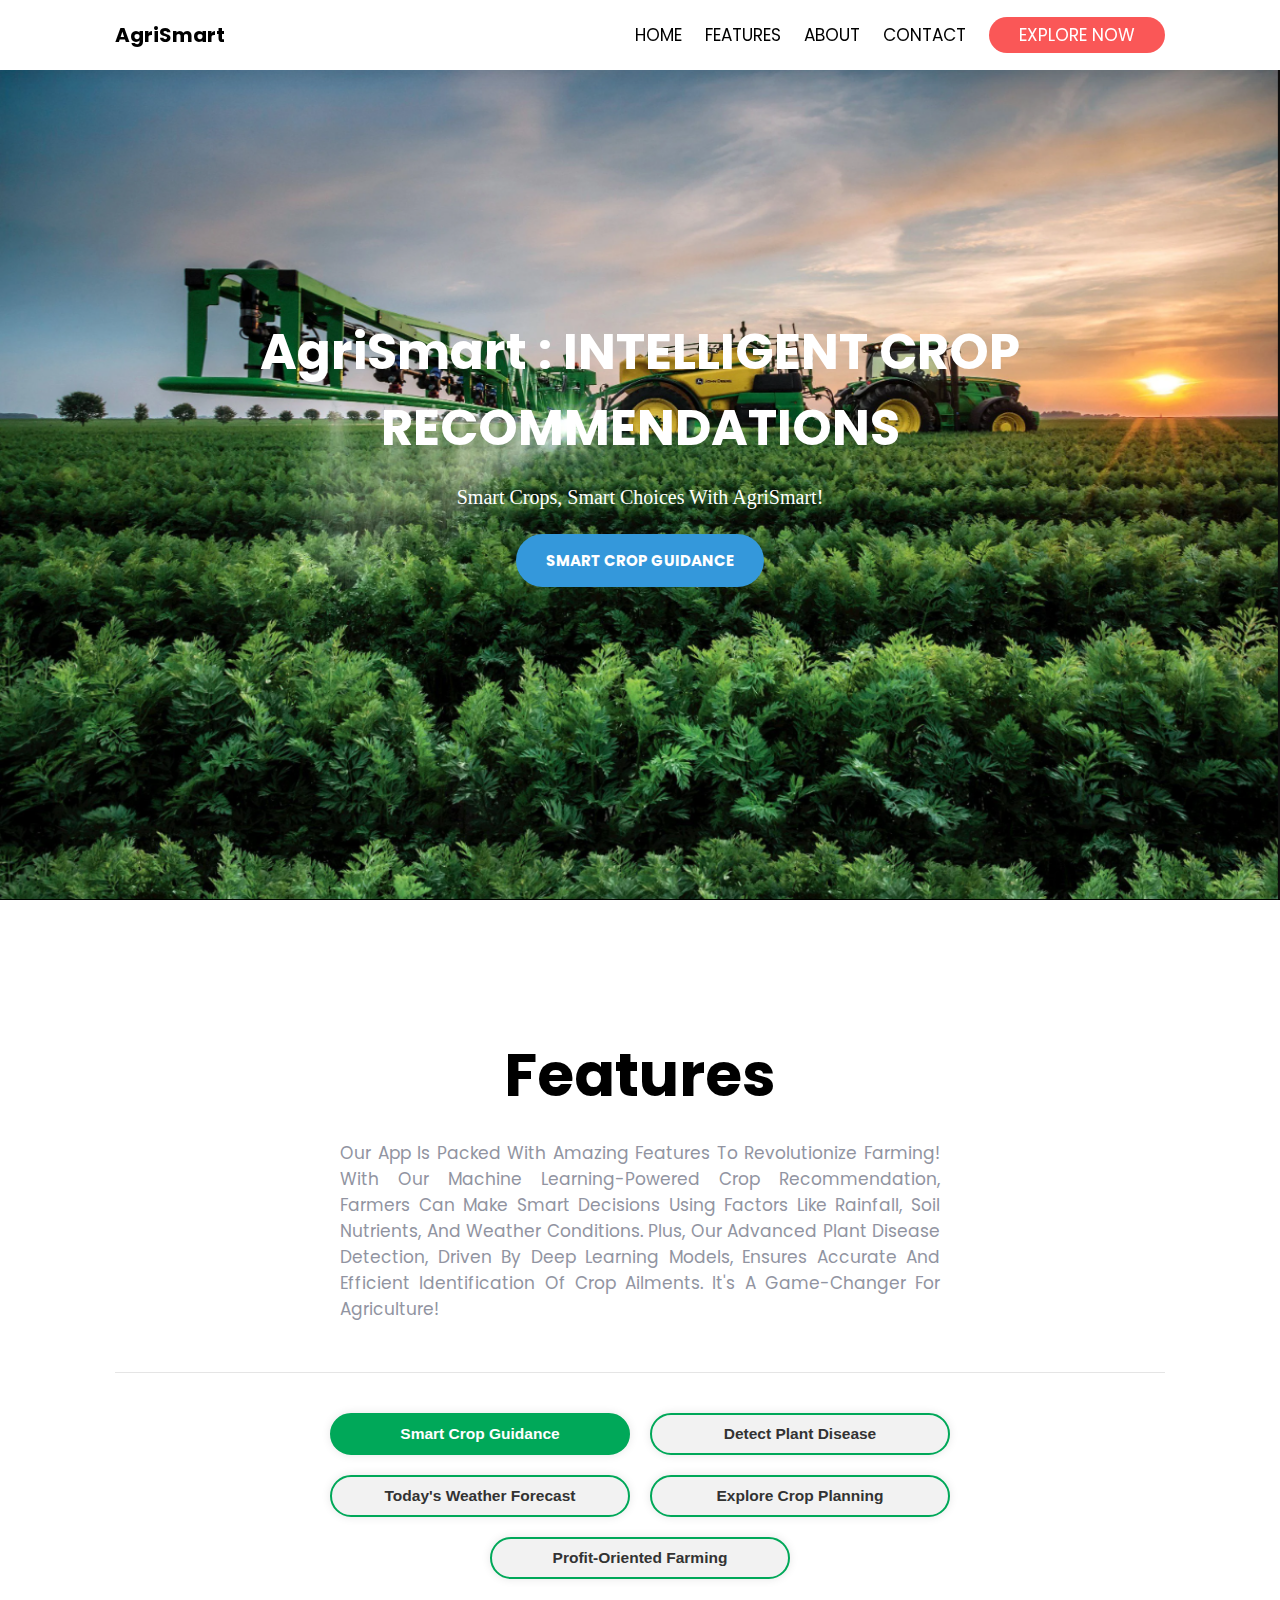
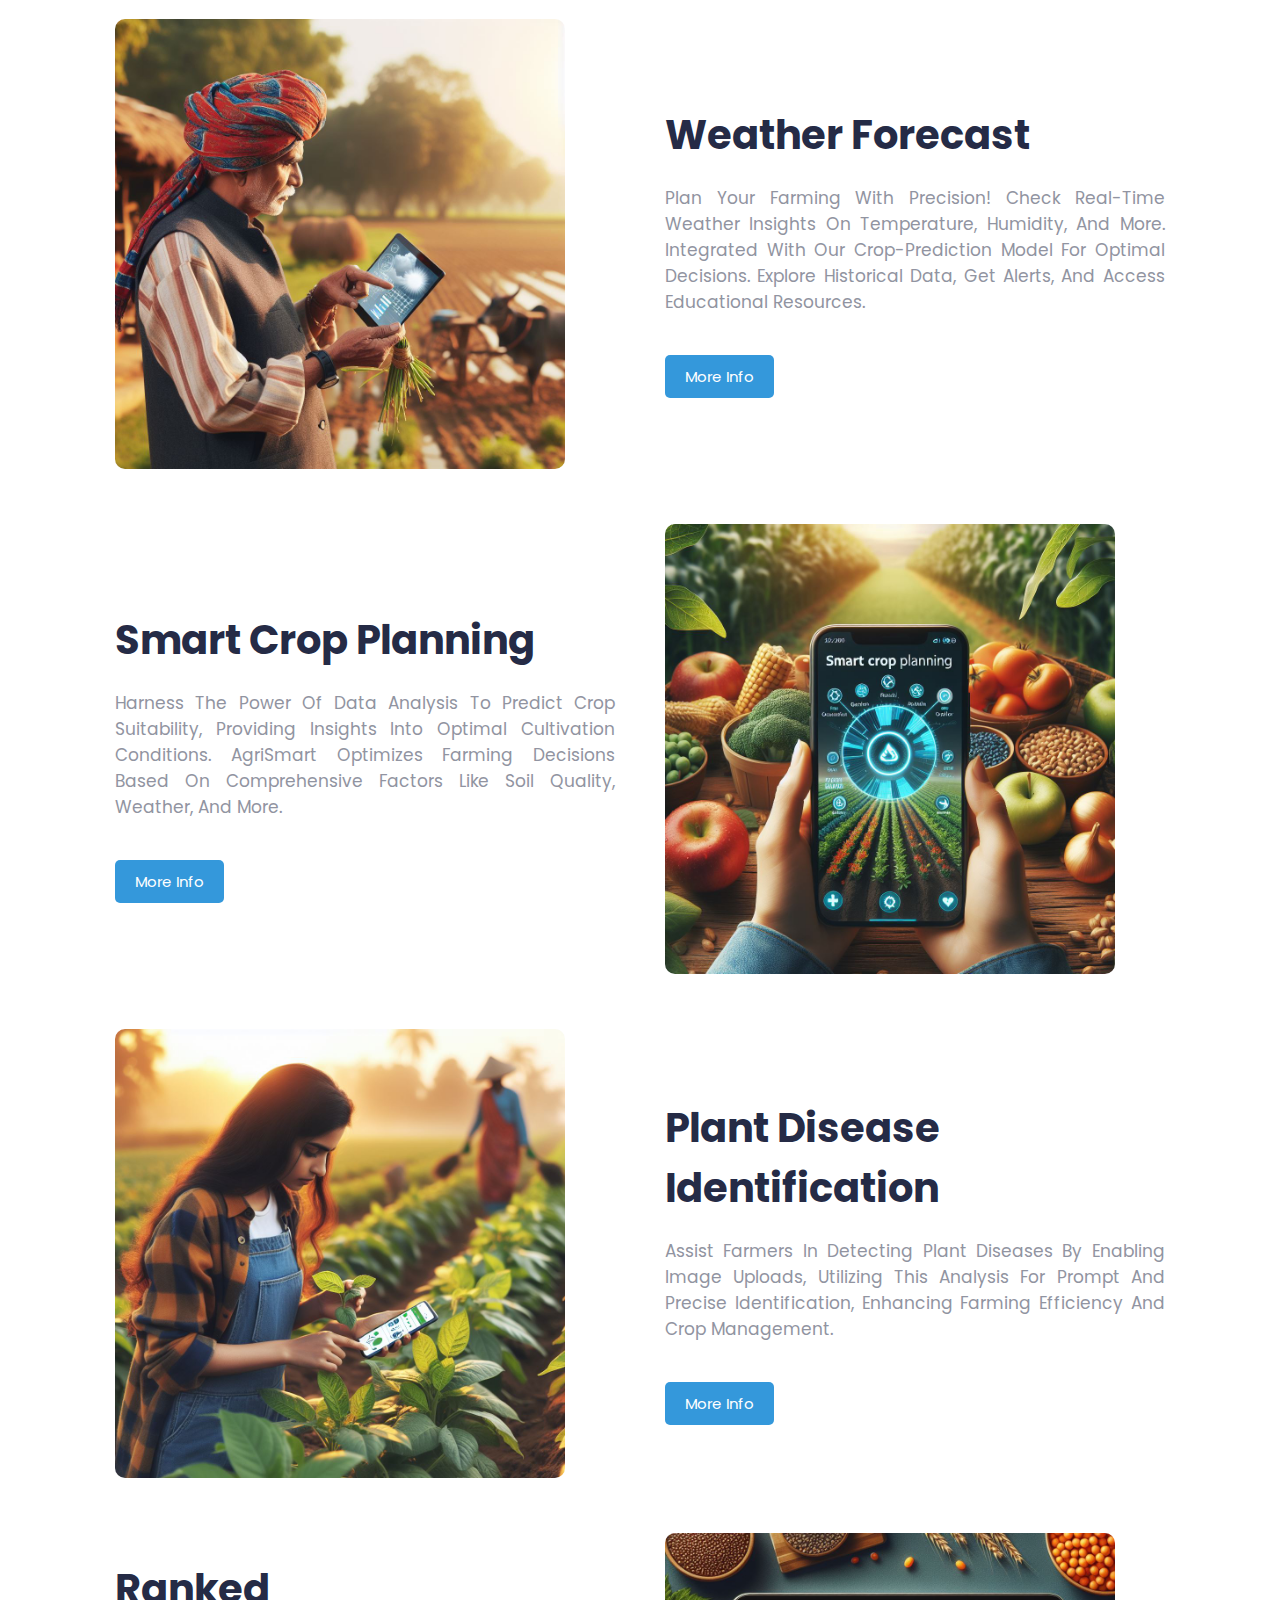
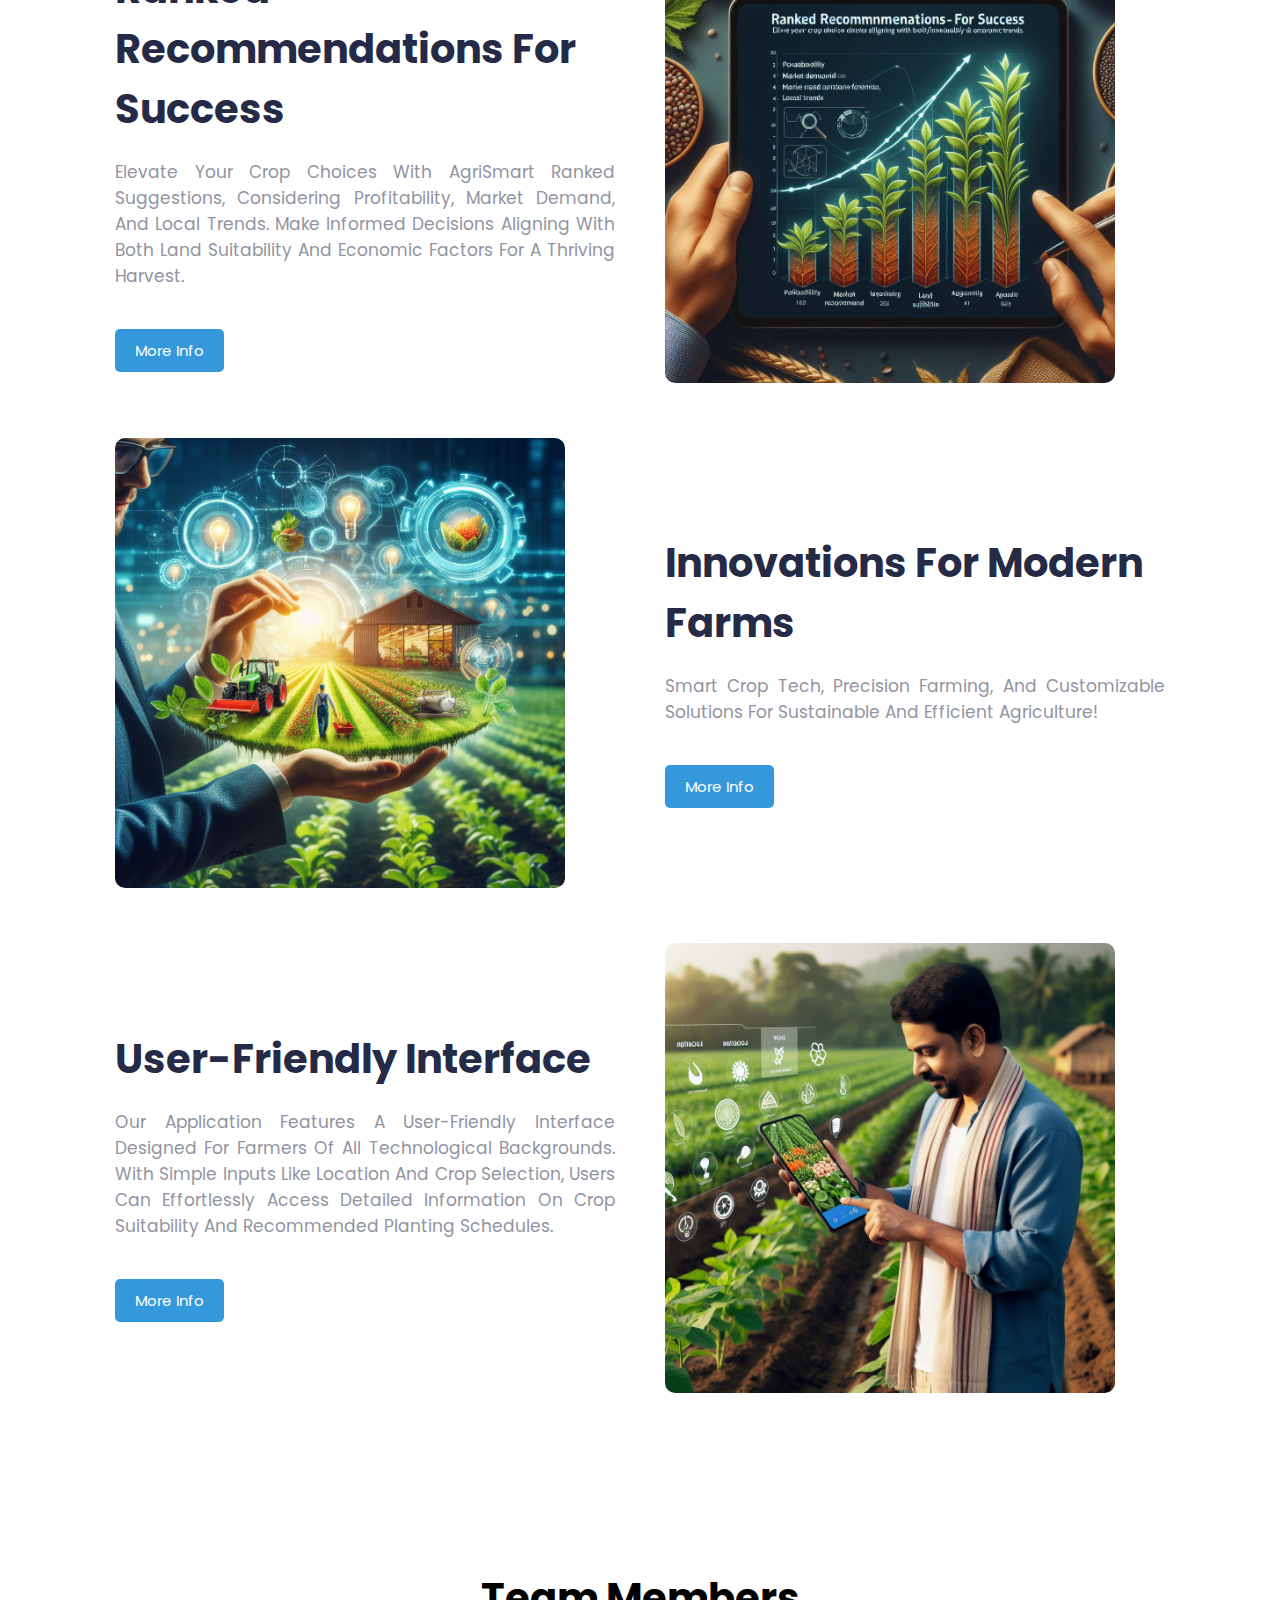
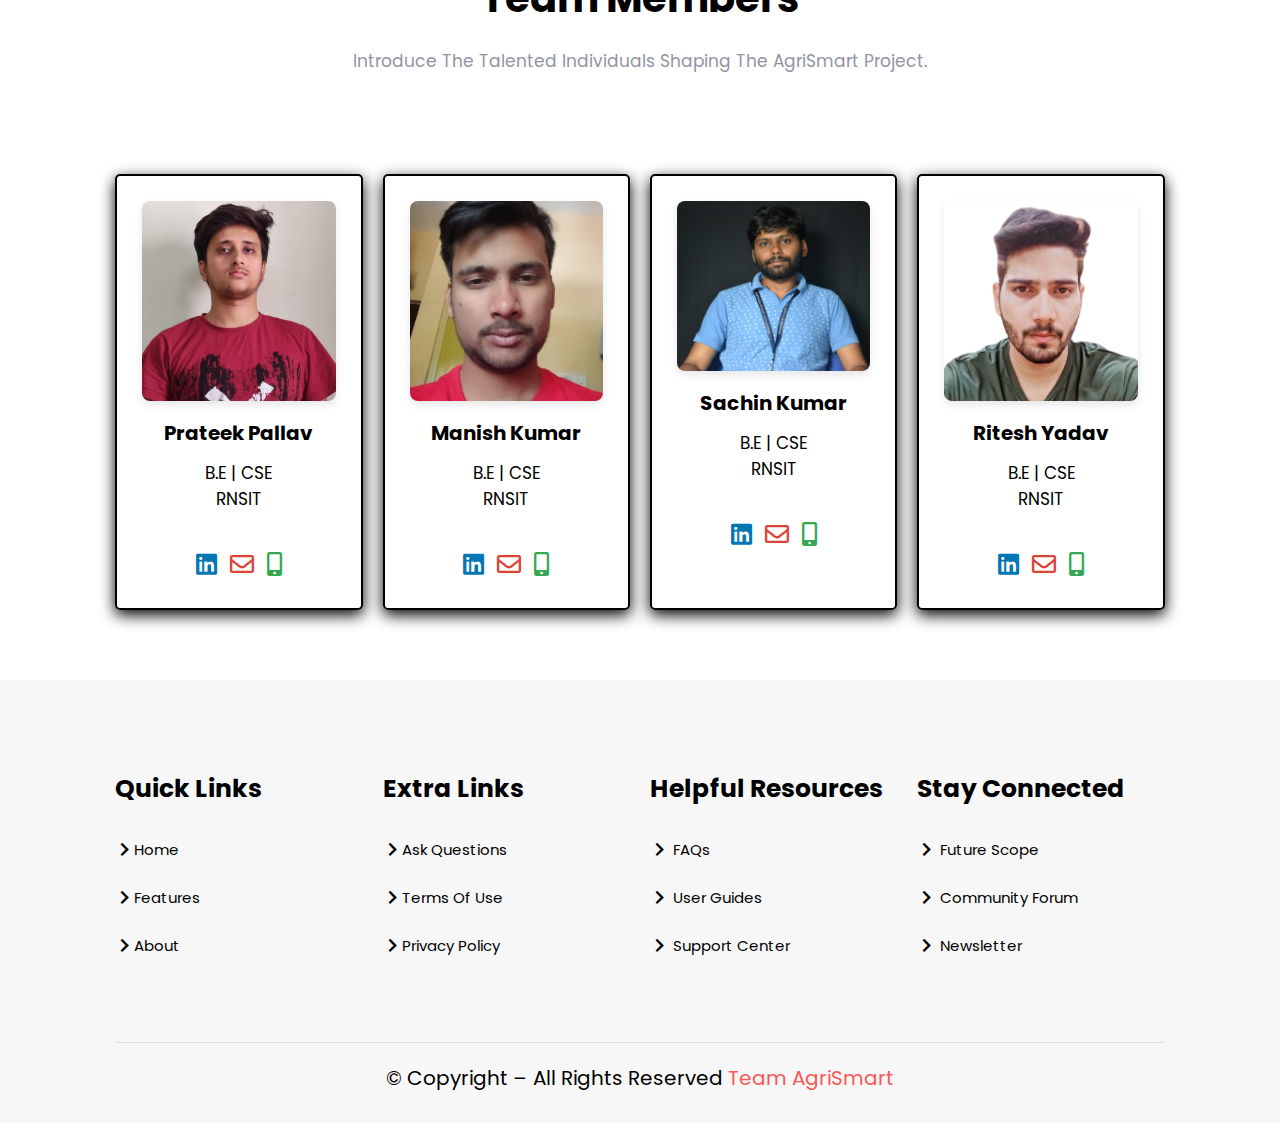
<file: index.html>
<!DOCTYPE html>
<html lang="en">

<head>
    <meta charset="UTF-8">
    <meta http-equiv="X-UA-Compatible" content="IE=edge">
    <meta name="viewport" content="width=device-width, initial-scale=1.0">
    <title>AgriSmart</title>
    <link rel="stylesheet" href="css/style.css">
    <link rel="stylesheet" href="https://cdnjs.cloudflare.com/ajax/libs/font-awesome/5.15.4/css/all.min.css">

</head>

<body>
    <!-- navbar sections starts  -->
    <header class="header">
        <div class="logo">
            <h1>AgriSmart</h1>
        </div>

        <nav class="navbar">
            <a href="#home">Home</a>
            <a href="#features">Features</a>
            <a href="#about">About</a>
            <a href="#footer">Contact</a>
            <a href="explore/index.html" class="btn">EXPLORE NOW</a>
        </nav>


        <div class="fas fa-bars" id="menu-btn"></div>
    </header>
    <!-- navbar sections ends  -->


    <!-- home section stars  -->

    <section class="home" id="home">
        <div class="content">
            <h1>AgriSmart : INTELLIGENT CROP RECOMMENDATIONS</h1>
            <p>Smart Crops, Smart Choices with AgriSmart!</p>

            <a href="https://agrismart-crop-recom.streamlit.app/" class="home-btn" target="_blank ">Smart crop guidance</a>

        </div>

        <div class="image">
            <img class="image" src="images/front.png" alt="heading-image">
        </div>
    </section>

    <!-- home section ends -->

    <!-- features sectin starts  -->

    <section class="features" id="features">
        <div class="heading">
            <h1>Features</h1>
            <p>
                Our app is packed with amazing features to revolutionize farming! With our machine learning-powered
                crop recommendation, farmers can make smart decisions using factors like rainfall, soil nutrients, and
                weather conditions. Plus, our advanced plant disease detection, driven by deep learning models, ensures
                accurate and efficient identification of crop ailments. It's a game-changer for agriculture!</p>
        </div>

        <div class="button-container0">
            <a href="https://agrismart-crop-recom.streamlit.app/" class="buttonn active">Smart Crop Guidance</a>
            <a href="https://agrismart-plant-dis.streamlit.app/" class="buttonn">Detect Plant Disease</a>
            <a href="weather-forecast/index.html" class="buttonn">Today's Weather Forecast</a>
            <a href="explore/index.html" class="buttonn">Explore Crop Planning</a>
            <a href="developing-phase/index.html" class="buttonn">Profit-Oriented Farming</a>
        </div>

        <div class="row">
            <!-- 0 Tab  -->
            <div class="image">
                <img src="images/weather.jpg" alt="crop-planning" class="rounded-corner-image">
            </div>

            <div class="content">
                <h1>weather Forecast</h1>
                <p>Plan Your Farming With Precision! Check Real-Time Weather Insights On Temperature, Humidity, And
                    More. Integrated With Our Crop-Prediction Model For Optimal Decisions. Explore Historical Data, Get
                    Alerts, And Access Educational Resources.</p>
                <a href="#" class="all-btn">more info</a>
            </div>

            <!-- 0 Tab  -->

            <!-- 1 Tab  -->

            <div class="content">
                <h1>Smart Crop Planning</h1>
                <p>Harness the power of data analysis to predict crop suitability, providing insights into optimal
                    cultivation conditions. AgriSmart optimizes farming decisions based on comprehensive factors like
                    soil quality, weather, and more.</p>
                <a href="#" class="all-btn">more info</a>
            </div>

            <div class="image">
                <img src="images/crop-planning.jpg" alt="crop-planning" class="rounded-corner-image">
            </div>

            <!-- 1 Tab  -->

            <!-- 2 Tab  -->
            <div class="image">
                <img src="images/desease-dect.jpeg" alt="Disease-Detection" class="rounded-corner-image">
            </div>

            <div class="content">
                <h1>Plant Disease Identification</h1>
                <p> Assist farmers in detecting plant diseases by enabling image uploads, utilizing this analysis for
                    prompt and precise identification, enhancing farming efficiency and crop management.
                </p>
                <a href="#" class="all-btn">more info</a>
            </div>

            <!-- 2 Tab  -->

            <!-- 3 Tab  -->

            <div class="content">
                <h1>Ranked Recommendations for Success</h1>
                <p> Elevate your crop choices with AgriSmart ranked suggestions, considering profitability, market
                    demand, and local trends. Make informed decisions aligning with both land suitability and economic
                    factors for a thriving harvest.
                </p>

                <a href="#" class="all-btn">more info</a>
            </div>

            <div class="image">
                <img src="images/ranked.jpg" alt="ranked-recommendations" class="rounded-corner-image">
            </div>

            <!-- 3 Tab  -->

            <!-- 4 Tab  -->

            <div class="image">
                <img src="images/modern-farm.jpg" alt="modern-farms" class="rounded-corner-image">
            </div>

            <div class="content">
                <h1>Innovations for Modern Farms</h1>
                <p>Smart Crop Tech, Precision Farming, and Customizable Solutions for Sustainable and Efficient
                    Agriculture!</p>
                <a href="#" class="all-btn">more info</a>
            </div>

            <!-- 4 Tab  -->

            <!-- 5 Tab  -->

            <div class="content">
                <h1>User-Friendly Interface</h1>
                <p>Our application features a user-friendly interface designed for farmers of all technological
                    backgrounds. With simple inputs like location and crop selection, users can effortlessly access
                    detailed information on crop suitability and recommended planting schedules. </p>
                <a href="#" class="all-btn">more info</a>
            </div>

            <div class="image">
                <img src="images/User-Friendly.jpeg" alt="user-friendly" class="rounded-corner-image">
            </div>

            <!-- 5 Tab  -->
        </div>
    </section>


    <!-- features sectin ends -->


    <!-- about section starts  -->

    <section class="about" id="about">
        <div class="heading">
            <h1>Team Members</h1>
            <p>Introduce the talented individuals shaping the AgriSmart project.</p>
        </div>

        <div class="box-container">
            <div class="box">
                <img src="images/prateek.jpg" alt="member-1">
                <h3>Prateek Pallav</h3>
                <p>B.E | CSE <br> RNSIT</p>
                <a href="https://www.linkedin.com/in/prateek-pallav-5a991128b/" target="_blank">
                    <i class="fab fa-linkedin"></i>
                </a>
                <a href="mailto:prateekpallav52@gmail.com" target="_blank">
                    <i class="far fa-envelope"></i>
                </a>
                <a href="tel:+918405804420">
                    <i class="fas fa-mobile-alt"></i>
                </a>
            </div>
            

            <div class="box">
                <img src="images/mnsh.jpg" alt="member-2">

                <h3>Manish Kumar</h3>
                <p> B.E | CSE <br> RNSIT</p>
                <a href="https://www.linkedin.com/in/manish-kumar-ab9636244" target="_blank">
                    <i class="fab fa-linkedin"></i>
                </a>
                <a href="mailto:1rn20cs082.manishkumar@rnsit.ac.in" target="_blank">
                    <i class="far fa-envelope"></i>
                </a>
                <a href="tel:+916203658716">
                    <i class="fas fa-mobile-alt"></i>
                </a>
            </div>

            <div class="box">
                <img src="images/sachin.jpg" alt="member-3">
                <h3>Sachin Kumar</h3>
                <p> B.E | CSE <br> RNSIT</p>
                <a href="https://www.linkedin.com/in/sachin-kumar-400aa6267/" target="_blank">
                    <i class="fab fa-linkedin"></i>
                </a>
                <a href="mailto:1rn20cs119.sachinkumar@rnsit.ac.in" target="_blank">
                    <i class="far fa-envelope"></i>
                </a>
                <a href="tel:+916202016151">
                    <i class="fas fa-mobile-alt"></i>
                </a>
            </div>

            <div class="box">
                <img src="images/ritesh.png" alt="member-4">

                <h3>Ritesh Yadav</h3>
                <p> B.E | CSE <br> RNSIT</p>
                <a href="https://www.linkedin.com/in/ritesh-yadav-7b2b5220b?utm_source=share&utm_campaign=share_via&utm_content=profile&utm_medium=android_app" target="_blank">
                    <i class="fab fa-linkedin"></i>
                </a>
                <a href="mailto:akash311111@gmail.com" target="_blank">
                    <i class="far fa-envelope"></i>
                </a>
                <a href="tel:+916306035863">
                    <i class="fas fa-mobile-alt"></i>
                </a>
            </div>
        </div>
    </section>

    <!-- about section ends -->



    <!-- footer section starts  -->

    <section class="footer" id="footer">
        <div class="box-container">
            <div class="box">
                <h3>quick links</h3>
                <a href="#home"><i class="fas fa-chevron-right"></i>home</a>
                <a href="#features"><i class="fas fa-chevron-right"></i>features</a>
                <a href="#about"><i class="fas fa-chevron-right"></i>about</a>
            </div>

            <div class="box">
                <h3>extra links</h3>
                <a href="#"><i class="fas fa-chevron-right"></i>ask questions</a>
                <a href="#"><i class="fas fa-chevron-right"></i>terms of use</a>
                <a href="#"><i class="fas fa-chevron-right"></i>privacy policy</a>
            </div>


            <div class="box">
                <h3>Helpful Resources</h3>
                <a href="#"><i class="fas fa-chevron-right"></i> FAQs</a>
                <a href="#"><i class="fas fa-chevron-right"></i> User Guides</a>
                <a href="#"><i class="fas fa-chevron-right"></i> Support Center</a>
            </div>

            <div class="box">
                <h3>Stay Connected</h3>
                <a href="#"><i class="fas fa-chevron-right"></i> Future Scope</a>
                <a href="#"><i class="fas fa-chevron-right"></i> Community Forum</a>
                <a href="#"><i class="fas fa-chevron-right"></i> Newsletter</a>
            </div>
        </div>


        <div class="credit">© Copyright – All Rights Reserved
            <a href="" target="_blank"><span>Team AgriSmart</span> </a>
        </div>
    </section>

    <!-- footer section ends -->

    <script src="js/main.js"></script>
</body>

</html>
</file>
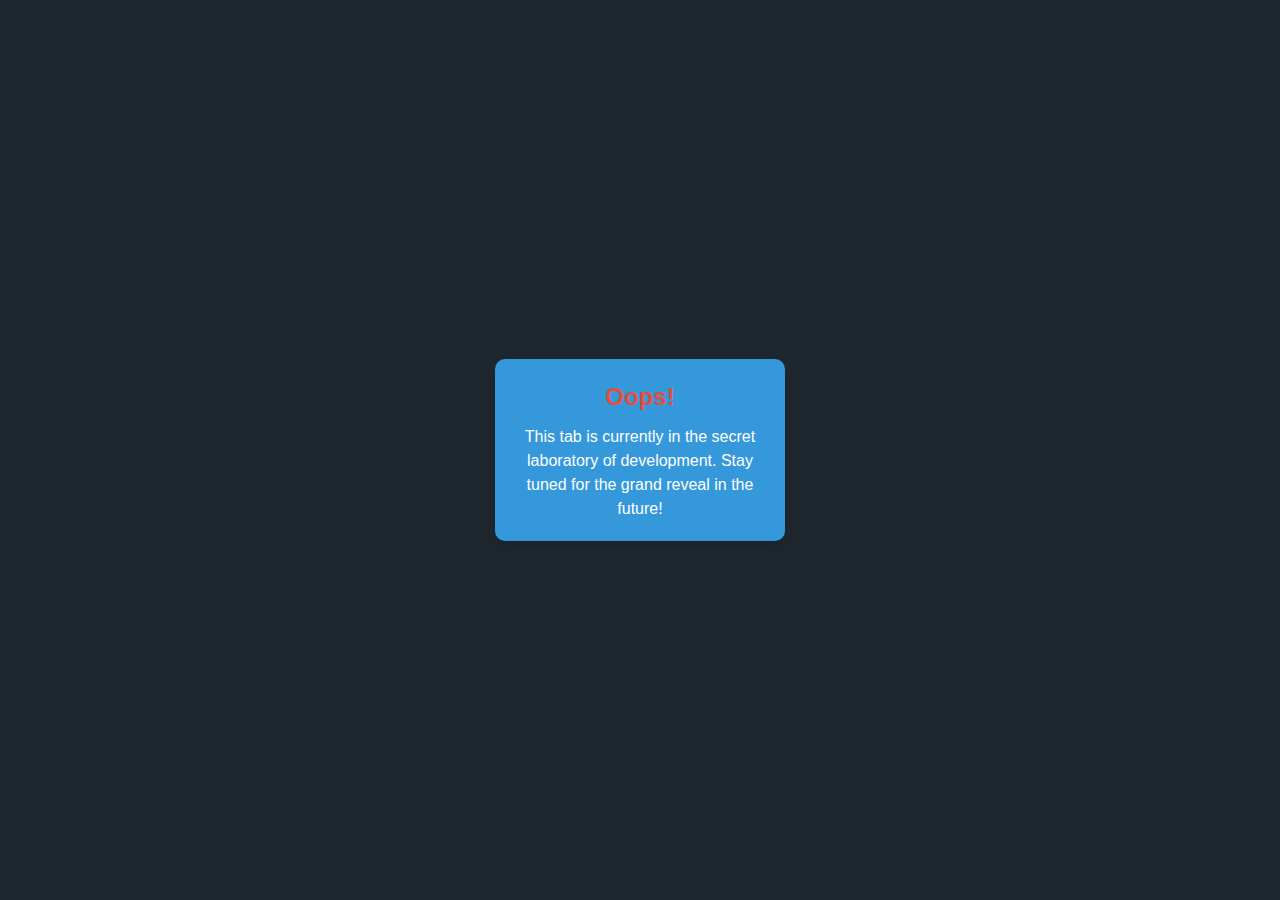
<file: developing-phase/index.html>
<!DOCTYPE html>
<html lang="en">
<head>
    <meta charset="UTF-8">
    <meta name="viewport" content="width=device-width, initial-scale=1.0">
    <title>Under Development Tab</title>
    <style>
        body {
            font-family: 'Roboto', sans-serif;
            margin: 0;
            padding: 0;
            display: flex;
            align-items: center;
            justify-content: center;
            height: 100vh;
            background-color: #1e272e;
            color: #ecf0f1;
        }

        .development-tab {
            background-color: #3498db;
            color: #ffffff;
            padding: 20px;
            border-radius: 10px;
            text-align: center;
            max-width: 250px;
            box-shadow: 0 4px 8px rgba(0, 0, 0, 0.1);
            animation: popUp 1s ease-in-out infinite alternate;
        }

        .development-tab .oops {
            color: #e74c3c;
            font-size: 24px;
            font-weight: bold;
            margin-bottom: 10px;
        }

        .development-tab p {
            margin: 0;
            font-size: 16px;
            line-height: 1.5;
        }

        @keyframes popUp {
            from {
                transform: scale(1);
            }
            to {
                transform: scale(1.05);
            }
        }
    </style>
</head>
<body>
    <div class="development-tab">
        <p class="oops">Oops!</p>
        <p>This tab is currently in the secret laboratory of development. Stay tuned for the grand reveal in the future!</p>
    </div>
</body>
</html>
</file>
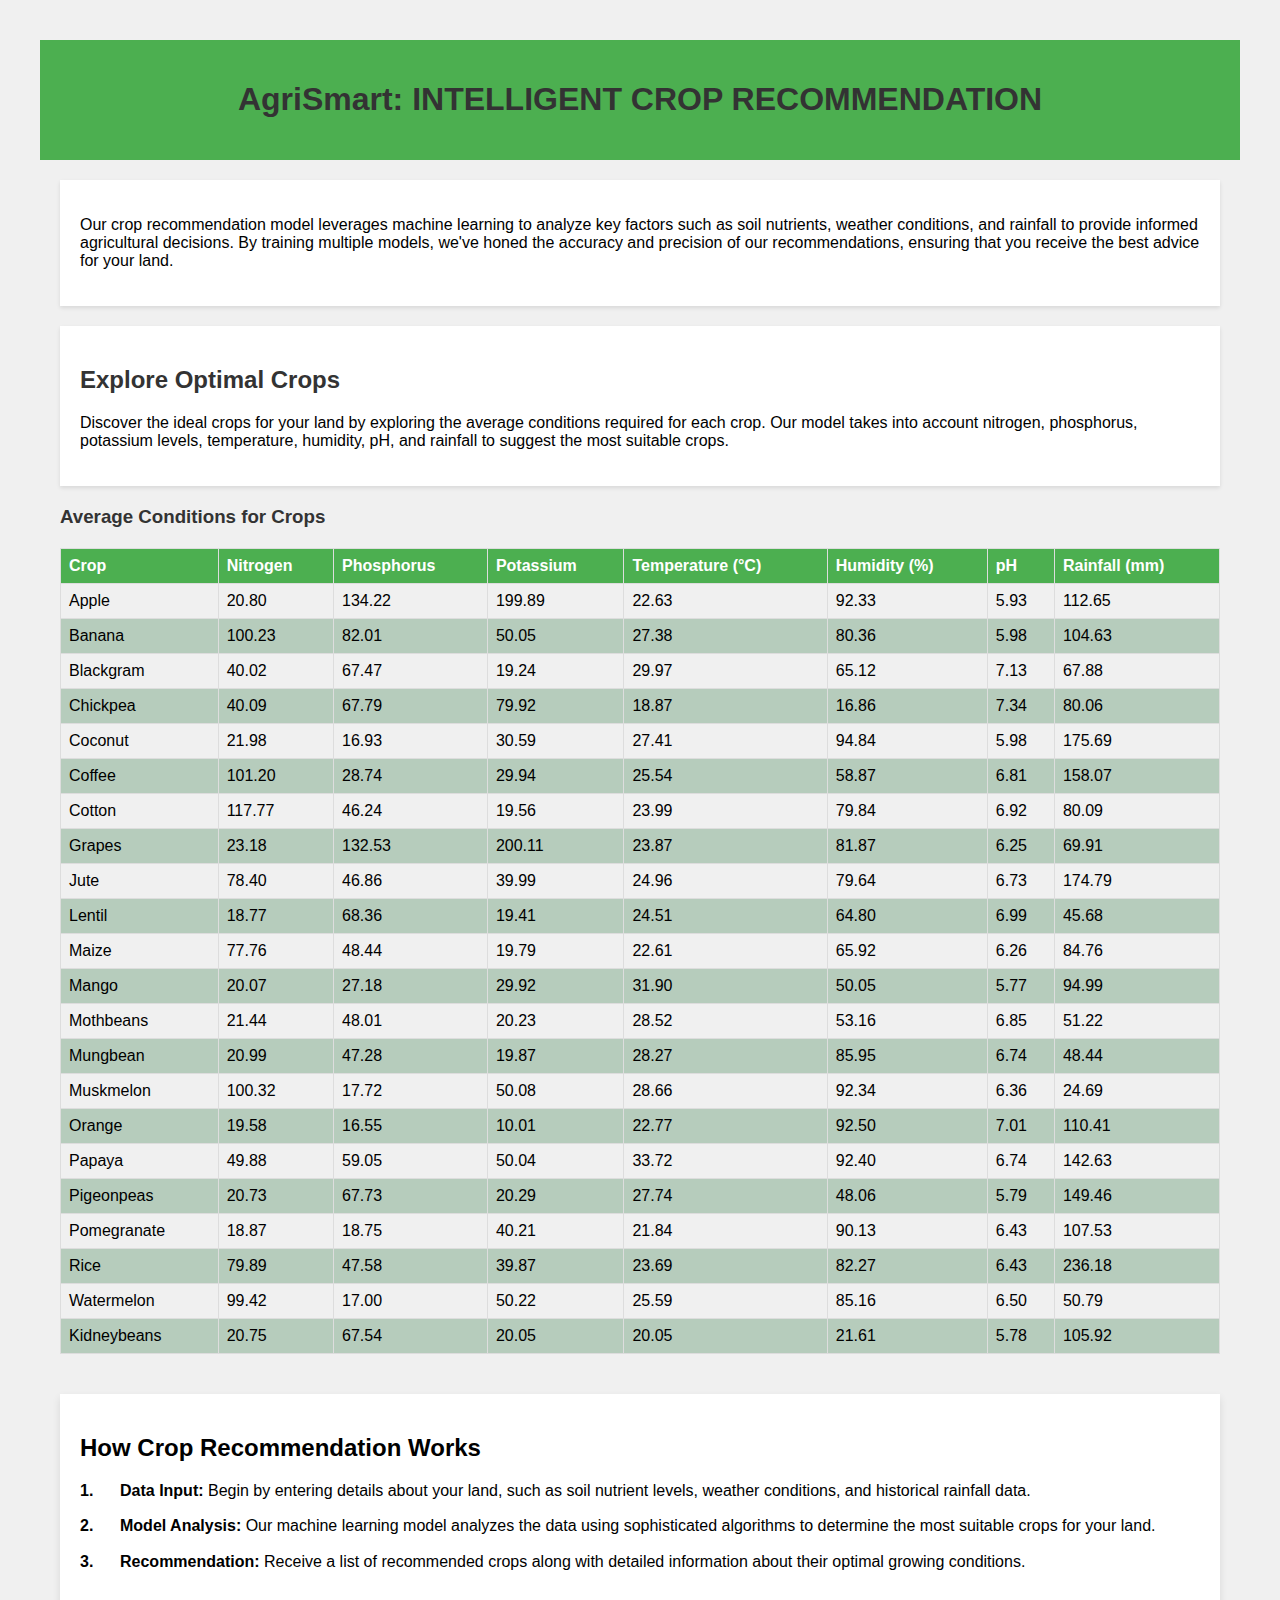
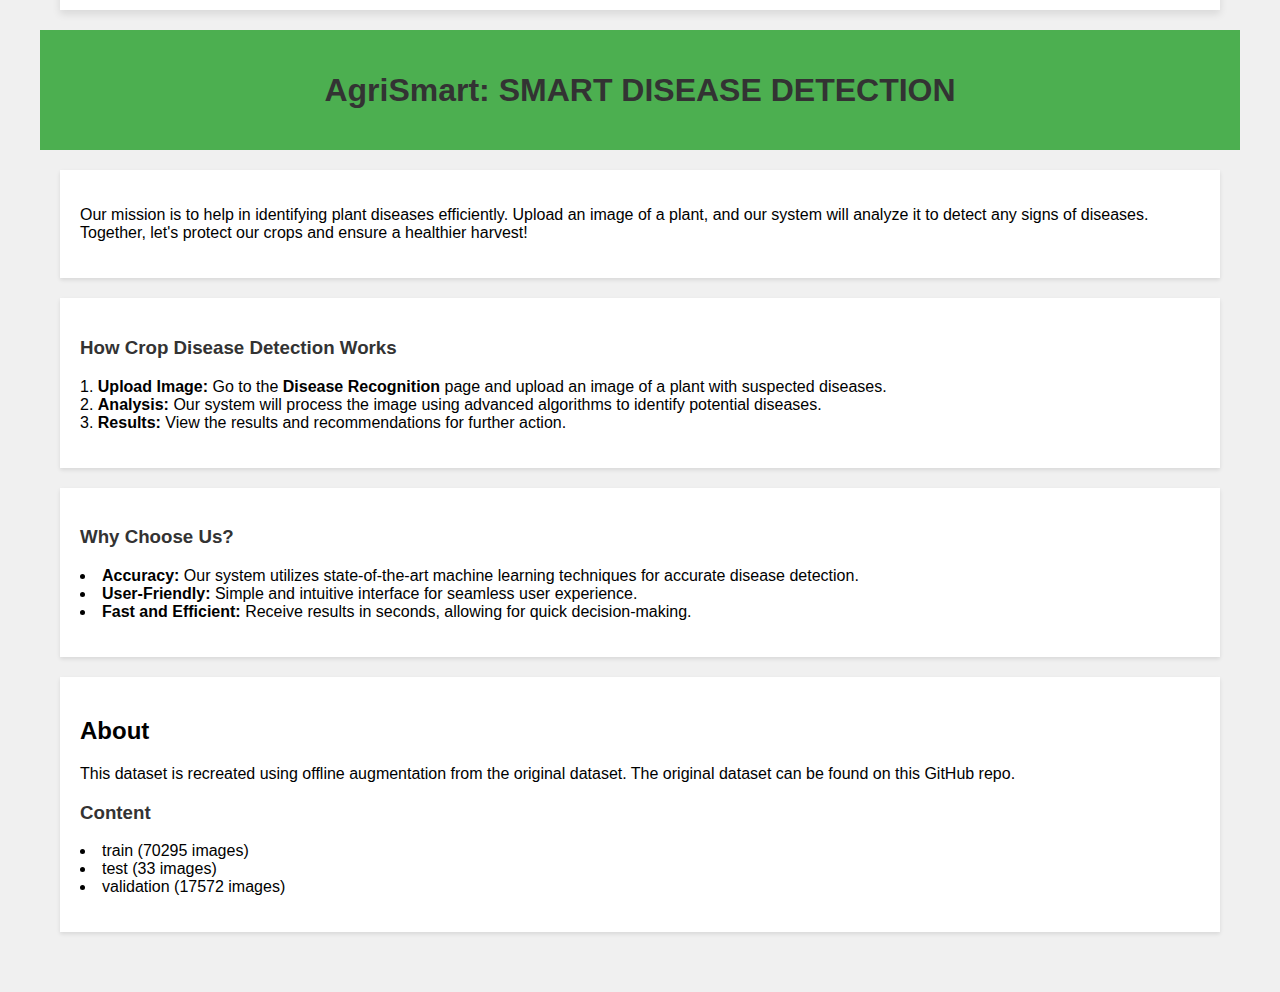
<file: explore/index.html>
<!DOCTYPE html>
<html lang="en">

<head>
  <meta charset="UTF-8">
  <meta name="viewport" content="width=device-width, initial-scale=1.0">
  <title>AgriSmart: INTELLIGENT Crop Recommendation</title>
  <link rel="stylesheet" href="index.css">
</head>

<body>
  <header>
    <h1>AgriSmart: INTELLIGENT CROP RECOMMENDATION</h1>
  </header>
  <main>
    <section id="model-intro">
      <p>Our crop recommendation model leverages machine learning to analyze key factors such as soil nutrients, weather
        conditions, and rainfall to provide informed agricultural decisions. By training multiple models, we've honed
        the accuracy and precision of our recommendations, ensuring that you receive the best advice for your land.</p>
    </section>
    <section id="explore-crops">
      <h2>Explore Optimal Crops</h2>
      <p>Discover the ideal crops for your land by exploring the average conditions required for each crop. Our model
        takes into account nitrogen, phosphorus, potassium levels, temperature, humidity, pH, and rainfall to suggest
        the most suitable crops.</p>
    </section>
    <section id="crops-table">
      <h3>Average Conditions for Crops</h3>
      <table id="crop-table">
        <thead>
          <tr>
            <th>Crop</th>
            <th>Nitrogen</th>
            <th>Phosphorus</th>
            <th>Potassium</th>
            <th>Temperature (°C)</th>
            <th>Humidity (%)</th>
            <th>pH</th>
            <th>Rainfall (mm)</th>
          </tr>
        </thead>
        <tbody>
          <!-- Table rows will be inserted here by JavaScript -->
        </tbody>
      </table>
    </section>
  </main>

  <section id="crop-recommendation-how-it-works">
    <h2>How Crop Recommendation Works</h2>
    <ol>
      <li><strong>Data Input:</strong> Begin by entering details about your land, such as soil nutrient levels, weather
        conditions, and historical rainfall data.</li>
      <li><strong>Model Analysis:</strong> Our machine learning model analyzes the data using sophisticated algorithms
        to determine the most suitable crops for your land.</li>
      <li><strong>Recommendation:</strong> Receive a list of recommended crops along with detailed information about
        their optimal growing conditions.</li>
    </ol>
  </section>


  <header>
    <h1>AgriSmart: SMART DISEASE DETECTION</h1>
  </header>

  <section id="smart-disease-detection">
    <p>Our mission is to help in identifying plant diseases efficiently. Upload an image of a plant, and our system will
      analyze it to detect any signs of diseases. Together, let's protect our crops and ensure a healthier harvest!</p>
  </section>

  <section id="smart-disease-detection">
    <h3>How Crop Disease Detection Works</h3>
    <ol>
      <li><strong>Upload Image:</strong> Go to the <strong>Disease Recognition</strong> page and upload an image of a
        plant with suspected diseases.</li>
      <li><strong>Analysis:</strong> Our system will process the image using advanced algorithms to identify potential
        diseases.</li>
      <li><strong>Results:</strong> View the results and recommendations for further action.</li>
    </ol>
  </section>

  <section id="smart-disease-detection">
    <h3>Why Choose Us?</h3>
    <ul>
      <li><strong>Accuracy:</strong> Our system utilizes state-of-the-art machine learning techniques for accurate
        disease detection.</li>
      <li><strong>User-Friendly:</strong> Simple and intuitive interface for seamless user experience.</li>
      <li><strong>Fast and Efficient:</strong> Receive results in seconds, allowing for quick decision-making.</li>
    </ul>
  </section>


  <section id="about-project">
    <h2>About</h2>
    <p>This dataset is recreated using offline augmentation from the original dataset. The original dataset can be found
      on this GitHub repo.</p>
    <h3>Content</h3>
    <ul>
      <li>train (70295 images)</li>
      <li>test (33 images)</li>
      <li>validation (17572 images)</li>
    </ul>
  </section>



  <script src="index.js"></script>
</body>

</html>
</file>
<file: css/style.css>
@import url("https://fonts.googleapis.com/css2?family=Poppins:wght@100;200;300;400;600;700&display=swap");

* {
  font-family: "Poppins", sans-serif;
  margin: 0;
  padding: 0;
  box-sizing: border-box;
  outline: none;
  border: none;
  text-transform: capitalize;
  transition: 0.2s ease-in-out;
  color: #000;
  text-decoration: none;
}

::selection {
  background-color: var(--Soft-Red);
  color: #fff;
}

::-webkit-scrollbar {
  width: 12px;
}

::-webkit-scrollbar-thumb {
  background-color: var(--Soft-Blue);
}

section {
  padding: 2rem 9%;
}

html {
  font-size: 62.5%;
  scroll-behavior: smooth;
  overflow-x: hidden;
}

.heading {
  text-align: center;
  font-size: 2rem;
  color: var(--Very-Dark-Blue);
  margin-top: 10rem;
  margin-bottom: 5rem;
}

.heading h1 {
  padding-bottom: 2rem;
}

.heading p {
  max-width: 60rem;
  margin: auto;
  color: var(--Grayish-Blue);
  font-size: 1.7rem;
}

.all-btn {
  padding: 1rem 3rem;
  font-size: 1.5rem;
  background-color: var(--Soft-Blue);
  border-radius: 0.5rem;
  color: #fff;
}

.all-btn:hover {
  background-color: transparent;
  color: var(--Soft-Blue);
  border: 2px solid var(--Soft-Blue);
  color: white;
}

:root {
  --Soft-Blue: hsl(231, 69%, 60%);
  --Soft-Red: #fa5757;
  --Grayish-Blue: hsl(229, 8%, 60%);
  --Very-Dark-Blue: hsl(229, 31%, 21%);
  --box-shadow: 0.5rem 0.5rem 0 hsl(231, 69%, 60%);
  --text-shadow: 0.4rem 0.4rem 0 rgba(0, 0, 0, 0.2);
  --border: 0.2rem solid var(--green);
}

/* navbar sections starts */
.header {
  padding: 2rem 9%;
  display: flex;
  justify-content: space-between;
  align-items: center;
  position: fixed;
  top: 0;
  right: 0%;
  left: 0;
  z-index: 10000;
  background-color: #fff;
  box-shadow: 0rem 0.5rem 1.5rem rgba(0, 0, 0, 0.1);
}

.header .logo {
  cursor: pointer;
}

.header .navbar a {
  margin-left: 2rem;
  font-size: 1.7rem;
  text-transform: uppercase;
}

.header .navbar a:hover {
  color: var(--Soft-Red);
}

.header .navbar .btn {
  padding: 0.6rem 3rem;
  background-color: var(--Soft-Red);
  color: #fff;
  border-radius: 5rem;
}

.header .navbar .btn:hover {
  color: var(--Soft-Red);
  background-color: transparent;
  border: 2px solid var(--Soft-Red);
}

#menu-btn {
  padding: 1rem 1rem;
  background-color: #eee;
  font-size: 3rem;
  color: var(--Soft-Blue);
  border-radius: 0.5rem;
  cursor: pointer;
  display: none;
}

/* Media Queries */

@media (max-width: 991px) {
  html {
    font-size: 55%;
  }
  .header {
    padding: 2rem;
  }
}

@media (max-width: 768px) {
  #menu-btn {
    display: initial;
  }

  .header .navbar {
    position: absolute;
    top: 115%;
    right: 2rem;
    box-shadow: var(--box-shadow);
    width: 33rem;
    border-radius: 2rem;
    border: 2px solid var(--Soft-Blue);
    background-color: #fff;
    transform: scale(0);
    transform-origin: top right;
  }

  .header .navbar.active {
    transform: scale(1);
  }

  .header .navbar a {
    margin: 2.5rem;
    text-align: center;
    display: block;
    font-size: 2rem;
  }
}

@media (max-width: 450px) {
  html {
    font-size: 50%;
  }
}
/* navbar sections ends */

/* home section starts  */

.home {
  position: relative;
  display: flex;
  justify-content: center;
  align-items: center;
  height: 100vh; /* Make the section full height of the viewport */
}

.home .content {
  text-align: center;
  z-index: 1; /* Place the content above the image */
  color: #fff; /* Change the text color as needed */
}

.home h1 {
  font-size: 6em;
  margin-bottom: 20px;
  color: #ffffff;
}

.home p {
  font-size: 2em;
  font-family: "Dancing Script", cursive;
  margin-bottom: 30px;
  color: #ffffff;
}

/* Keyframes for the blink animation */
@keyframes blink {
  0%,
  100% {
    transform: scale(1);
  }
  50% {
    transform: scale(1.2);
  }
}

.home-btn {
  display: inline-block;
  padding: 10px 20px;
  text-decoration: none;
  text-transform: uppercase;
  font-size: 1.5em;
  font-weight: bold;
  background-color: #3498db;
  color: #fff;
  border-radius: 50px;
  transition: background-color 0.3s ease;
  animation: blink 1.8s infinite;
}

.home-btn:hover {
  background-color: #2980b9; /* Change the hover background color as needed */
}

/* Style for the image within the home section */
.home img {
  position: absolute;
  top: 0;
  left: 0;
  width: 100%;
  height: 100%;
  object-fit: fill;
  z-index: 0; /* Place the image behind the content */
}

/* Media Queries Home */

/* Media query for min-width: 1025px and max-width: 1280px */
@media (min-width: 1025px) and (max-width: 1280px) {
  .home h1 {
    font-size: 5em;
  }

  .home p {
    font-size: 2em;
    margin-bottom: 25px;
  }

  .home-btn {
    padding: 15px 30px;
    font-size: 1.5em;
  }

  .home img {
    object-fit: fill;
  }

  .features .row .image img {
    width: 100%;
  }

  .rounded-corner-image {
    border-radius: 10px; /* Adjust the level of curvature for this screen size range */
  }

  .about .box img {
    border-radius: 8px; /* Adjust border-radius for about section images */
  }

  .footer .box img {
    border-radius: 8px; /* Adjust border-radius for footer section images */
  }
}

/* Media query for min-width: 768px and max-width: 1024px */
@media (min-width: 768px) and (max-width: 1024px) {
  .home h1 {
    font-size: 4em;
  }

  .home p {
    font-size: 1.8em;
    margin-bottom: 20px;
  }

  .home-btn {
    padding: 12px 25px;
    font-size: 1.4em;
  }

  .home img {
    object-fit: fill;
  }

  .features .row .image img {
    width: 100%;
  }

  .rounded-corner-image {
    border-radius: 8px; /* Adjust the level of curvature for this screen size range */
  }

  .about .box img {
    border-radius: 6px; /* Adjust border-radius for about section images */
  }

  .footer .box img {
    border-radius: 6px; /* Adjust border-radius for footer section images */
  }
}

/* Media query for min-width: 768px, max-width: 1024px, and landscape orientation */
@media (min-width: 768px) and (max-width: 1024px) and (orientation: landscape) {
  .home h1 {
    font-size: 3.5em;
  }

  .home p {
    font-size: 1.6em;
    margin-bottom: 20px;
  }

  .home-btn {
    padding: 12px 25px;
    font-size: 1.3em;
  }

  .home img {
    object-fit: fill;
  }

  .features .row .image img {
    width: 100%;
  }

  .rounded-corner-image {
    border-radius: 8px; /* Adjust the level of curvature for this screen size range and orientation */
  }

  .about .box img {
    border-radius: 6px; /* Adjust border-radius for about section images */
  }

  .footer .box img {
    border-radius: 6px; /* Adjust border-radius for footer section images */
  }
}

/* Media query for min-width: 481px and max-width: 767px */
@media (min-width: 481px) and (max-width: 767px) {
  .home h1 {
    font-size: 3.5em;
  }

  .home p {
    font-size: 1.6em;
    margin-bottom: 20px;
  }

  .home-btn {
    padding: 12px 25px;
    font-size: 1.3em;
  }

  .home img {
    object-fit: fill;
  }

  .features .row .image img {
    width: 100%;
  }

  .rounded-corner-image {
    border-radius: 8px; /* Adjust the level of curvature for this screen size range */
  }

  .about .box img {
    border-radius: 6px; /* Adjust border-radius for about section images */
  }

  .footer .box img {
    border-radius: 6px; /* Adjust border-radius for footer section images */
  }
}

/* Media query for min-width: 320px and max-width: 480px */
@media (min-width: 320px) and (max-width: 480px) {
  .home h1 {
    font-size: 3em;
  }

  .home p {
    font-size: 1.5em;
    margin-bottom: 15px;
  }

  .home-btn {
    padding: 10px 20px;
    font-size: 1.2em;
  }

  .home img {
    object-fit: fill;
  }

  .features .row .image img {
    width: 100%;
  }

  .rounded-corner-image {
    border-radius: 6px; /* Adjust the level of curvature for this screen size range */
  }

  .about .box img {
    border-radius: 4px; /* Adjust border-radius for about section images */
  }

  .footer .box img {
    border-radius: 4px; /* Adjust border-radius for footer section images */
  }
}

/* Media Queries ends */

/* home section ends */

/* features section starts  */

.features .heading {
  text-align: center;
  padding: 1rem 0;
  padding-bottom: 3rem;
  margin-bottom: 3rem;
  border-bottom: 0.1rem solid rgba(0, 0, 0, 0.1);
  font-size: 3rem;
  color: var(--Very-Dark-Blue);
}

.features .row {
  display: flex;
  align-items: center;
  flex-wrap: wrap;
  gap: 5rem;
  margin: 3rem 0;
}

.features .row .image {
  flex: 1 1 45rem;
}

.features .row .image img {
  width: 90%;
}

.rounded-corner-image {
  border-radius: 10px; /* Adjust the value to change the level of curvature */
  overflow: hidden; /* Ensures the corners are actually rounded */
}

.features .heading p {
  text-align: justify;
  margin-bottom: 20px;
}

.features .row .content {
  flex: 1 1 45rem;
}

.features .row .content h1 {
  font-size: 4rem;
  padding: 1rem 0;
  color: var(--Very-Dark-Blue);
}

.features .row .content p {
  text-align: justify;
  font-size: 1.7rem;
  padding: 1rem 0;
  color: var(--Grayish-Blue);
  padding-bottom: 4rem;
}

/*Button-0 container start*/
.button-container0 {
  display: flex;
  flex-wrap: wrap;
  justify-content: center;
  margin: 10px;
  margin-left: 200px;
  margin-right: 200px;
}
.buttonn {
  padding: 10px 20px;
  margin: 10px;
  border: 2px solid #00a859;
  border-radius: 50px;
  background-color: #f2f2f2;
  color: #333;
  text-decoration: none;
  box-shadow: 0px 0px 10px rgba(0, 0, 0, 0.1);
  transition: background-color 0.3s ease, color 0.3s ease;
  font-family: "Arial", sans-serif;
  font-size: 15.5px;
  font-weight: bold;
  text-align: center;
  cursor: pointer;
  width: 300px;
}
.buttonn:hover {
  background-color: #00a859;
  color: white;
}
.active {
  background-color: #00a859;
  color: white;
}

@media (min-width: 481px) and (max-width: 767px) {
  .button-container0 {
    display: flex;
    flex-wrap: wrap;
    justify-content: center;
    margin: 20px;
  }
  .buttonn {
    padding: 10px 20px;
  }
}

@media (min-width: 320px) and (max-width: 480px) {
  .button-container0 {
    display: flex;
    flex-wrap: wrap;
    justify-content: center;
    margin: 20px;
  }
  .buttonn {
    padding: 10px 20px;
  }
}
/*Button-0 container end*/

/* features section ends */

/* about section starts  */

.about .box-container {
  display: grid;
  gap: 2rem;
  grid-template-columns: repeat(auto-fit, minmax(20rem, 1fr));
  padding-top: 5rem;
  padding-bottom: 5rem;
}

.about .box {
  border: 2px black solid;
  box-shadow: black 0px 5px 15px;
  border-radius: 0.5rem;
  text-align: center;
  padding: 2.5rem;
}
.about .box:hover {
  border: 2px black solid;
  box-shadow: none;
}

.about .box h3 {
  font-size: 2rem;
  padding: 0.2rem 0;
  color: black;
}

.about .box p {
  font-size: 1.7rem;
  padding-bottom: 2.5rem;
  color: black;
}

/* Style for the member image */
.box img {
  width: 100%; /* Ensures the image fills its container */
  height: auto; /* Allows the image's height to adjust proportionally */
  border-radius: 8px; /* Adds a slight border-radius to the image */
  box-shadow: 0 4px 8px rgba(0, 0, 0, 0.1); /* Adds a subtle box shadow */
  object-fit: cover; /* Ensures the image covers its container while maintaining aspect ratio */
  max-width: 200px; /* Set a maximum width for the image */
  max-height: 200px; /* Set a maximum height for the image */
}


.box img:hover {
  transform: scale(1.05); /* Increases the size of the image on hover */
  transition: transform 0.3s ease;
  cursor: pointer;
  box-shadow: 0 8px 16px rgba(0, 0, 0, 0.2); /* Adds a darker box shadow on hover */
}

/* styles for member details and button */
.box h3,
.box p {
  margin: 10px 0;
}

.all-btn {
  display: inline-block;
  padding: 10px 20px;
  text-decoration: none;
  background-color: #3498db;
  color: #fff;
  border-radius: 5px;
  transition: background-color 0.3s ease;
}

.all-btn:hover {
  background-color: #2980b9; /* Change the hover background color */
}

/* Style for the social media icons */
.box a {
  display: inline-block;
  margin: 5px;
}
/* Style for LinkedIn icon */
.box a i.fa-linkedin {
  font-size: 24px; /* Adjust the size as needed */
  color: #0077b5; /* LinkedIn blue color */
}

/* Style for LinkedIn icon on hover */
.box a i.fa-linkedin:hover {
  background-color: #0077b5;
  border-radius: 50%;
  padding: 5px;
  color: #ffffff;
}

/* Style for Gmail icon */
.box a i.fa-envelope {
  font-size: 24px; /* Adjust the size as needed */
  color: #db4437; /* Gmail red color */
}

/* Style for Gmail icon on hover */
.box a i.fa-envelope:hover {
  background-color: #db4437;
  border-radius: 50%;
  padding: 5px;
  color: #ffffff;
}

/* Style for Mobile icon */
.box a i.fa-mobile-alt {
  font-size: 24px; /* Adjust the size as needed */
  color: #34a853; /* Mobile green color */
}

/* Style for Mobile icon on hover */
.box a i.fa-mobile-alt:hover {
  background-color: #34a853;
  border-radius: 50%;
  padding: 5px;
  color: #ffffff;
}

/* Style for Instagram icon */
.box a i.fa-instagram {
  font-size: 24px;
  color: #405de6;
}

/* Style for Instagram icon on hover */
.box a i.fa-instagram:hover {
  background-color: #405de6;
  border-radius: 50%;
  padding: 5px;
  color: var(--Soft-Blue);
  border: 2px solid var(--Soft-Blue);
  color: rgb(255, 255, 255);
}



/* Style for GitHub icon */
.box a i.fa-github {
  font-size: 24px;
  color: #333;
}

/* Style for GitHub icon on hover */
.box a i.fa-github:hover {
  background-color: #333;
  border-radius: 50%;
  padding: 5px;
  color: var(--Soft-Blue);
  border: 2px solid var(--Soft-Blue);
  color: rgb(255, 255, 255);
}

/* styles for member image ends */

/* about section ends */

/* footer section starts */

.footer {
  background-color: #f7f7f7;
}

.footer .box-container {
  display: grid;
  grid-template-columns: repeat(auto-fit, minmax(22rem, 1fr));
  gap: 2rem;
  padding-top: 5rem;
  padding-bottom: 5rem;
}

.footer .box-container .box h3 {
  font-size: 2.5rem;
  color: var(--black);
  padding: 1rem 0;
}

.footer .box-container .box a {
  display: block;
  font-size: 1.5rem;
  color: var(--light-color);
  padding: 1rem 0;
}

.footer .box-container .box a i {
  padding-right: 0.5rem;
  color: var(--green);
}

.footer .box-container .box a:hover i {
  padding-right: 1rem;
}

.footer .credit {
  padding: 1rem;
  padding-top: 2rem;
  margin-top: 2rem;
  text-align: center;
  font-size: 2rem;
  font-weight: normal;
  color: #000;
  border-top: 0.1rem solid rgba(0, 0, 0, 0.1);
}

.footer .credit span {
  color: var(--Soft-Red);
  cursor: pointer;
}

/* footer section ends */
</file>
<file: explore/index.css>
body,
html {
  margin: 10px;
  border: 10px;
  padding: 10px;
  font-family: "Segoe UI", Tahoma, Geneva, Verdana, sans-serif;
  background-color: #f0f0f0;
}

header {
  background-color: #4caf50;
  color: white;
  padding: 20px;
  text-align: center;
}

main {
  padding: 20px;
}

h1,
h2,
h3 {
  color: #333;
}

#model-intro,
#explore-crops {
  background-color: white;
  margin-bottom: 20px;
  padding: 20px;
  box-shadow: 0 2px 4px rgba(0, 0, 0, 0.1);
}

table {
  width: 100%;
  border-collapse: collapse;
  margin-top: 20px;
}

th,
td {
  border: 1px solid #ddd;
  text-align: left;
  padding: 8px;
}

th {
  background-color: #4caf50;
  color: white;
}

tr:nth-child(even) {
  background-color: #b6ccbc;
}

#crop-recommendation-how-it-works {
  background-color: #fff;
  margin-top: 20px;
  margin-bottom: 20px;
  margin-left: 20px;
  margin-right: 20px;
  padding: 20px;
  box-shadow: 0 4px 8px rgba(0, 0, 0, 0.1);
}

#crop-recommendation-how-it-works h2 {
  color: #000000;
  margin-bottom: 16px;
}

#crop-recommendation-how-it-works ol {
  counter-reset: list-counter;
  list-style: none;
  padding-left: 0;
}

#crop-recommendation-how-it-works ol li {
  counter-increment: list-counter;
  padding-left: 40px;
  position: relative;
  margin-bottom: 10px;
  line-height: 1.6;
}

#crop-recommendation-how-it-works ol li::before {
  content: counter(list-counter) ".";
  position: absolute;
  left: 0;
  top: 0;
  font-weight: bold;
  color: #000000;
}

#smart-disease-detection,
#about-project {
  background-color: white;
  margin-top: 20px;
  margin-bottom: 20px;
  margin-left: 20px;
  margin-right: 20px;
  padding: 20px;
  box-shadow: 0 2px 4px rgba(0, 0, 0, 0.1);
}

#smart-disease-detection h2,
#about-project h2 {
  color: #000000;
}

#smart-disease-detection ol,
#smart-disease-detection ul,
#about-project ul {
  list-style-position: inside;
  padding-left: 0;
}

/* Base styles - already provided above, apply for all devices */

/* Mobile-specific styles */
@media screen and (max-width: 768px) {
  /* Base styles - apply for all devices */
  body,
  html {
    margin: 0;
    padding: 0;
    font-family: "Segoe UI", Tahoma, Geneva, Verdana, sans-serif;
    background-color: #f0f0f0;
  }

  header {
    background-color: #4caf50;
    color: white;
    padding: 20px;
    text-align: center;
  }

  main {
    padding: 15px;
  }

  h1,
  h2,
  h3 {
    color: #333;
  }

  section {
    background-color: white;
    margin: 10px;
    padding: 20px;
    box-shadow: 0 2px 4px rgba(0, 0, 0, 0.1);
  }

  table {
    width: 100%;
    border-collapse: collapse;
    margin-top: 20px;
  }

  th,
  td {
    border: 1px solid #ddd;
    text-align: left;
    padding: 8px;
  }

  th {
    background-color: #4caf50;
    color: white;
  }

  tr:nth-child(even) {
    background-color: #b6ccbc;
  }

  button {
    background-color: #4caf50;
    color: white;
    border: none;
    padding: 10px 20px;
    border-radius: 5px;
    cursor: pointer;
    font-size: 16px;
    margin-top: 20px;
  }

  button:hover {
    background-color: #45a049;
  }

  /* Mobile-specific styles */
  @media screen and (max-width: 768px) {
    header,
    main,
    section,
    button {
      padding: 10px;
    }

    h1,
    h2,
    h3 {
      font-size: 20px; /* Adjust heading sizes for better readability */
    }
    /* Base styles for table - apply for all devices */
    table {
      width: 100%;
      border-collapse: collapse;
      margin-top: 20px;
    }

    th,
    td {
      border: 1px solid #ddd;
      text-align: left;
      padding: 8px;
    }

    th {
      background-color: #4caf50;
      color: white;
    }

    tr:nth-child(even) {
      background-color: #f2f2f2;
    }

    /* Mobile-specific styles */
    @media screen and (max-width: 768px) {
      table {
        display: block;
        overflow-x: auto; /* Allows table to scroll horizontally on small screens */
      }

      th,
      td {
        padding: 10px 5px; /* Reduces padding to fit content on smaller screens */
        font-size: 14px; /* Smaller font size for better readability */
      }

      th {
        font-size: 16px; /* Slightly larger font size for headers for emphasis */
      }
    }

    th,
    td {
      padding: 6px; /* Smaller padding for table cells */
    }

    button {
      padding: 8px 16px; /* Smaller padding for buttons */
      font-size: 14px; /* Smaller font size for button text */
    }
  }
}
</file>
